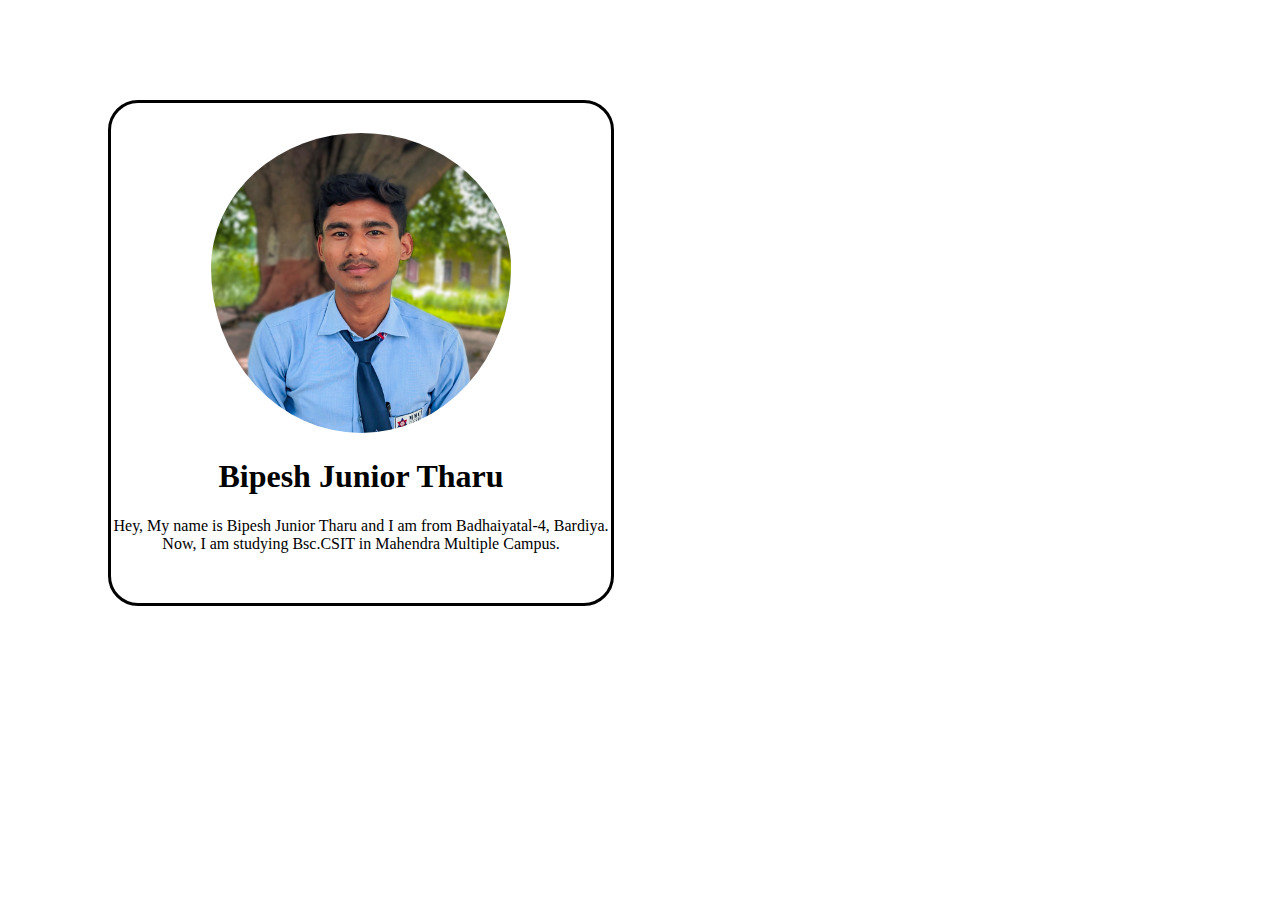
<file: Project1:PersonalProfileCard/index.html>
<!DOCTYPE html>
<html lang="en">
<head>
  <meta charset="UTF-8">
  <meta name="viewport" content="width=device-width, initial-scale=1.0">
  <title>Personal Profile Card</title>

<style>
  div{
    text-align: center;
    width: 500px;
    height: 500px;
    margin: 100px 100px;
    border: 3px black solid;
    border-radius: 30px;
  }

  #photo{
    width: 300px;
    height: 300px;
    border-radius: 50%;
    padding-top: 30px;
  }
</style>

</head>
<body>
  
<div>
  <img id="photo" src="Images/bipesh.jpg" alt="Bipesh's Photo">
  <h1 class="heading">Bipesh Junior Tharu</h1>
  <p class="Bio">Hey, My name is Bipesh Junior Tharu and I am from Badhaiyatal-4, Bardiya. Now, I am studying Bsc.CSIT in Mahendra Multiple Campus.</p>

</div>

</body>
</html>
</file>
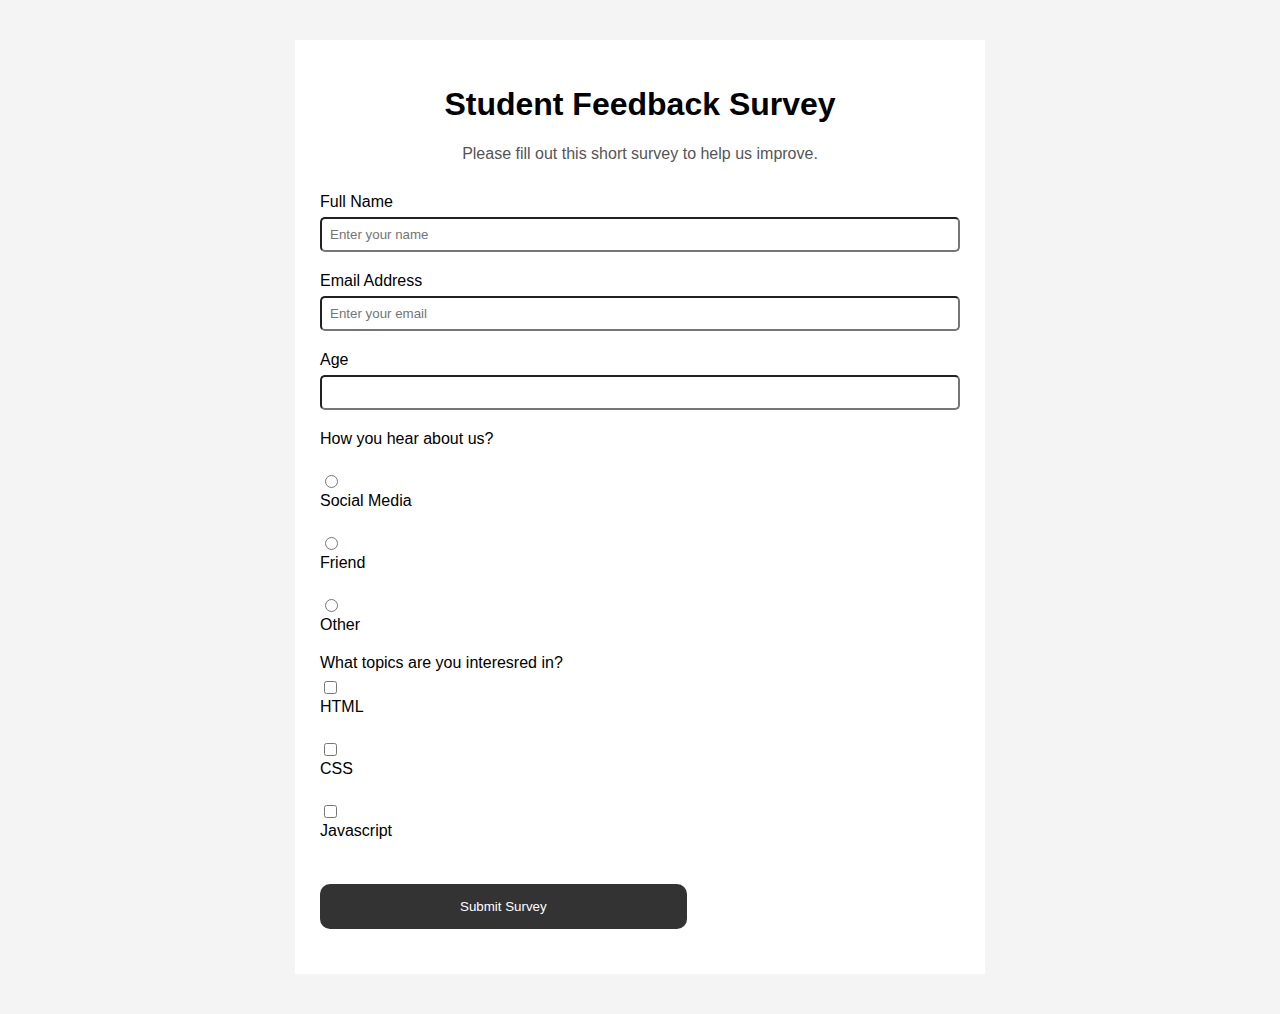
<file: Project4/index.html>
<!DOCTYPE html>
<html lang="en">
<head>
  <meta charset="UTF-8">
  <meta name="viewport" content="width=device-width, initial-scale=1.0">
  <title>Survey Form</title>
  <link rel="stylesheet" href="style.css">
</head>
<body>

  <div class="container">
    <h1>Student Feedback Survey</h1>
    <p class="description">
      Please fill out this short survey to help us improve.
    </p>

    <form>

      <!-- Name -->
      <div class="form-group">
        <label for="name">Full Name</label>
        <input 
          type="text" 
          id="name" 
          name="name" 
          placeholder="Enter your name"
          required
        >
      </div>

      <!-- Email -->
      <div class="form-group">
        <label for="email">Email Address</label>
        <input 
          type="email" 
          id="email" 
          name="email"
          placeholder="Enter your email"
          required
        >
      </div>

      <!-- Age -->
      <div class="form-group">
        <label for="age">Age</label>
        <input 
          type="number" 
          id="age" 
          name="age"
          min="10"
          max="100"
        >
      </div>

  <div>

    <!-- Radio Buttons -->
    <div class="form-group">
      <label>How you hear about us?</label> <br>

      <input type="radio" id="social" name="source" required>
      <label for="social">Social Media</label> <br>
      
      <input type="radio" name="source" id="friend">
      <label for="friend">Friend</label> <br>

      <input type="radio" name="source" id="other">
      <label for="other">Other</label>
  </div>

  <!-- Checkboxes -->
   <div class="form-group">
    <label>What topics are you interesred in?</label>

    <input type="checkbox" name="topic" id="html">
    <label for="html">HTML</label> <br>

    <input type="checkbox" name="topic" id="css">
    <label for="css">CSS</label> <br>

    <input type="checkbox" name="topic" id="javascript">
    <label for="javascript">Javascript</label> <br>
   </div>

   <!-- Submit Button -->
    <div class="form-group">
      <button type="submit">Submit Survey</button>
    </div>
 </form>
</div>
  
</body>
</html>
</file>
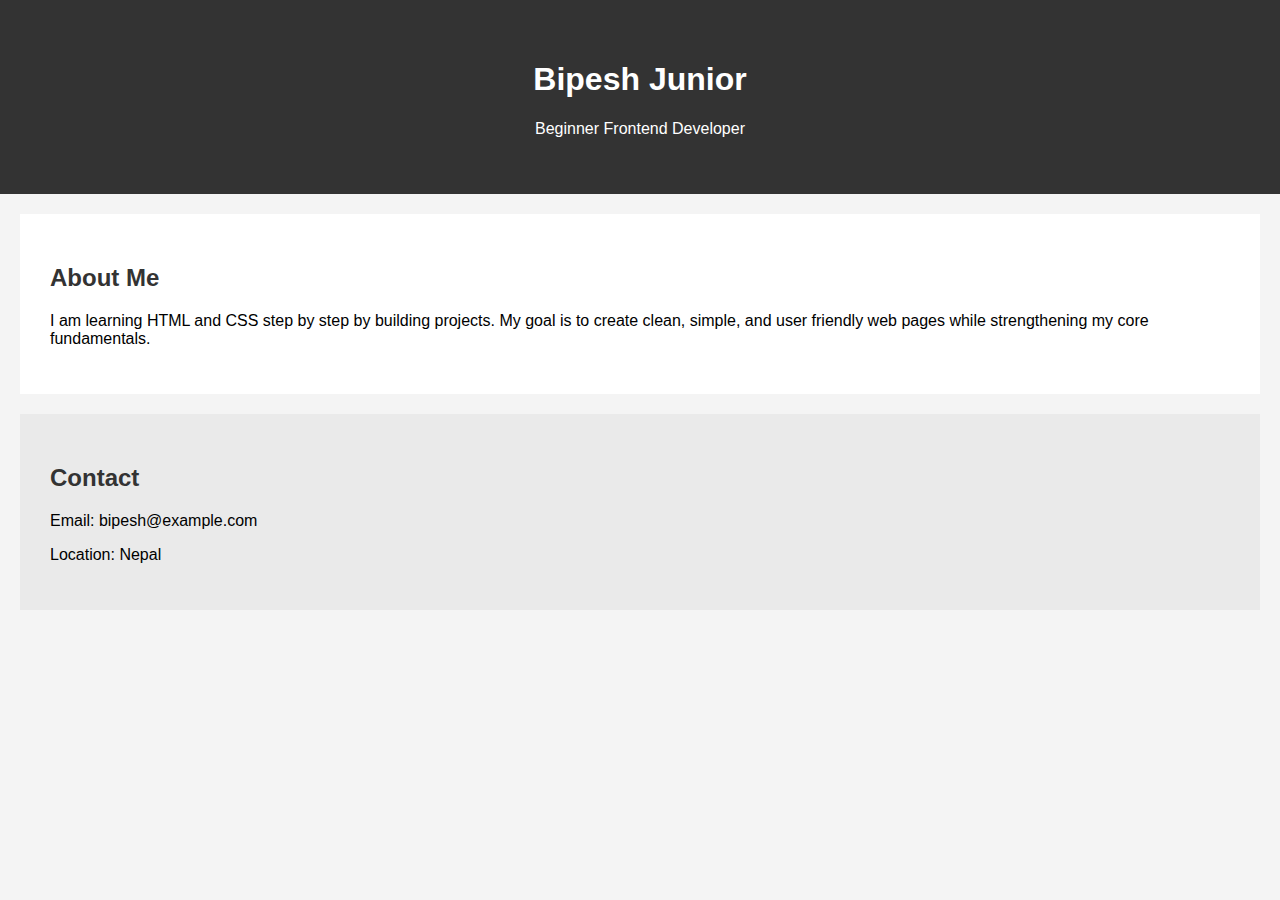
<file: Project5/index.html>
<!DOCTYPE html>
<html lang="en">
<head>
  <meta charset="UTF-8">
  <meta name="viewport" content="width=device-width, initial-scale=1.0">
  <title>Basic Portfolio</title>
  <link rel="stylesheet" href="style.css">
</head>
<body>
  
 <!-- Header Section -->
  <div class="header">
    <h1>Bipesh Junior</h1>
    <p class="tagline">Beginner Frontend Developer</p>
  </div>

  <!-- About Section -->
  <div class="about">
    <h2>About Me</h2>
    <p>
      I am learning HTML and CSS step by step by building projects.
      My goal is to create clean, simple, and user friendly web pages
      while strengthening my core fundamentals.
    </p>
  </div>

  <!-- Contact Section -->
  <div class="contact">
    <h2>Contact</h2>
    <p>Email: bipesh@example.com</p>
    <p>Location: Nepal</p>
  </div>

</body>
</html>
</file>
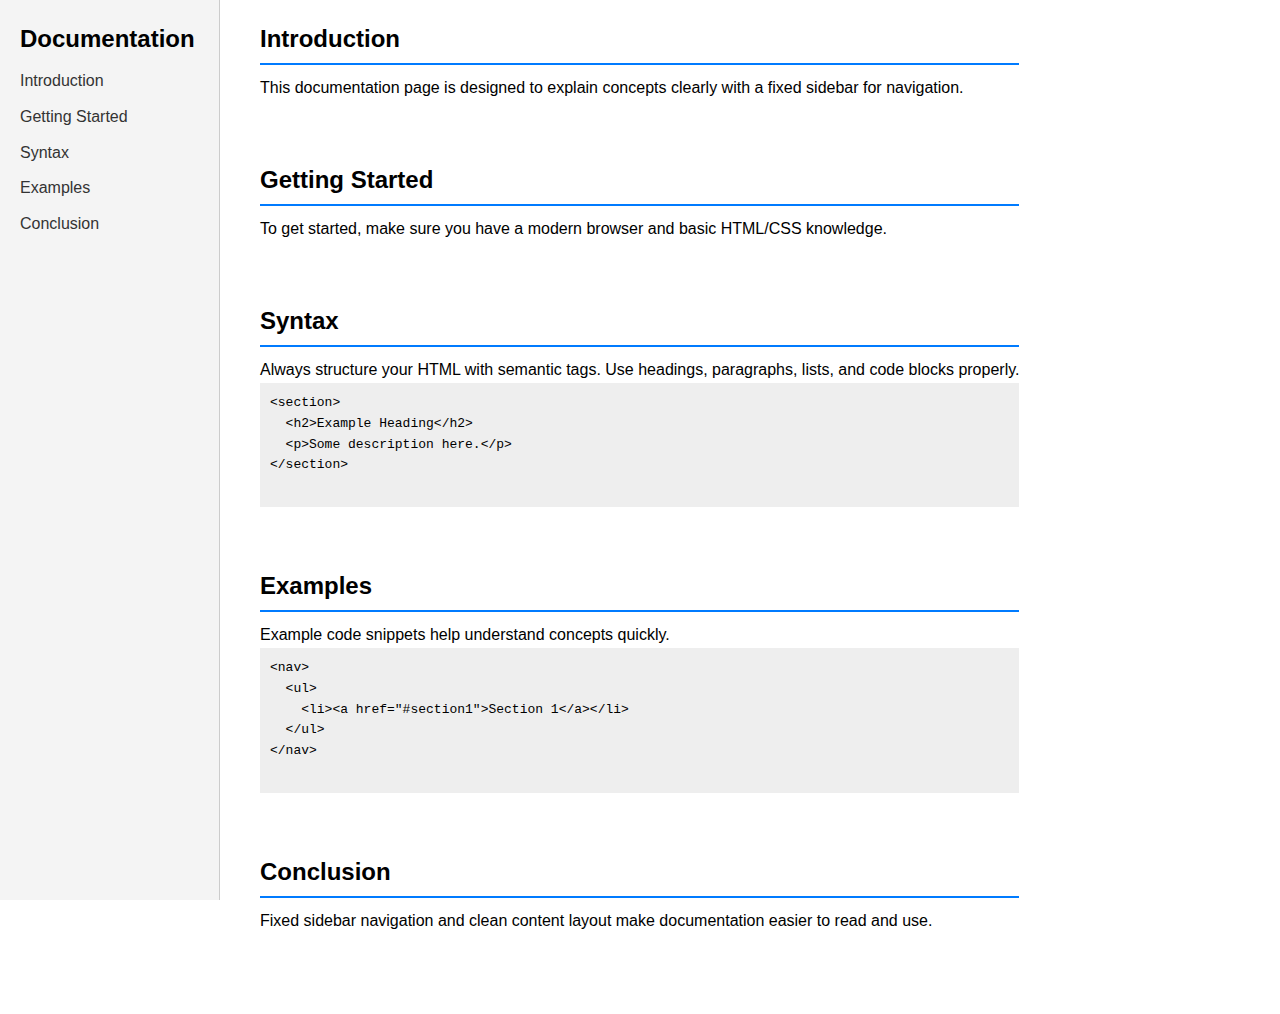
<file: Project6/index.html>
<!DOCTYPE html>
<html lang="en">
<head>
  <meta charset="UTF-8">
  <meta name="viewport" content="width=device-width, initial-scale=1.0">
  <title>Technical Documentation Page</title>
  <link rel="stylesheet" href="style.css">
</head>
<body>
  
   <!-- Sidebar navigation -->
  <nav>
    <h2>Documentation</h2>
    <ul>
      <li><a href="#introduction">Introduction</a></li>
      <li><a href="#getting-started">Getting Started</a></li>
      <li><a href="#syntax">Syntax</a></li>
      <li><a href="#examples">Examples</a></li>
      <li><a href="#conclusion">Conclusion</a></li>
    </ul>
  </nav>

  <!-- Main content -->
  <main>
    <section id="introduction">
      <h2>Introduction</h2>
      <p>This documentation page is designed to explain concepts clearly with a fixed sidebar for navigation.</p>
    </section>

    <section id="getting-started">
      <h2>Getting Started</h2>
      <p>To get started, make sure you have a modern browser and basic HTML/CSS knowledge.</p>
    </section>

    <section id="syntax">
      <h2>Syntax</h2>
      <p>Always structure your HTML with semantic tags. Use headings, paragraphs, lists, and code blocks properly.</p>
      <pre>
&lt;section&gt;
  &lt;h2&gt;Example Heading&lt;/h2&gt;
  &lt;p&gt;Some description here.&lt;/p&gt;
&lt;/section&gt;
      </pre>
    </section>

    <section id="examples">
      <h2>Examples</h2>
      <p>Example code snippets help understand concepts quickly.</p>
      <pre>
&lt;nav&gt;
  &lt;ul&gt;
    &lt;li&gt;&lt;a href="#section1"&gt;Section 1&lt;/a&gt;&lt;/li&gt;
  &lt;/ul&gt;
&lt;/nav&gt;
      </pre>
    </section>

    <section id="conclusion">
      <h2>Conclusion</h2>
      <p>Fixed sidebar navigation and clean content layout make documentation easier to read and use.</p>
    </section>
  </main>

</body>
</html>
</file>
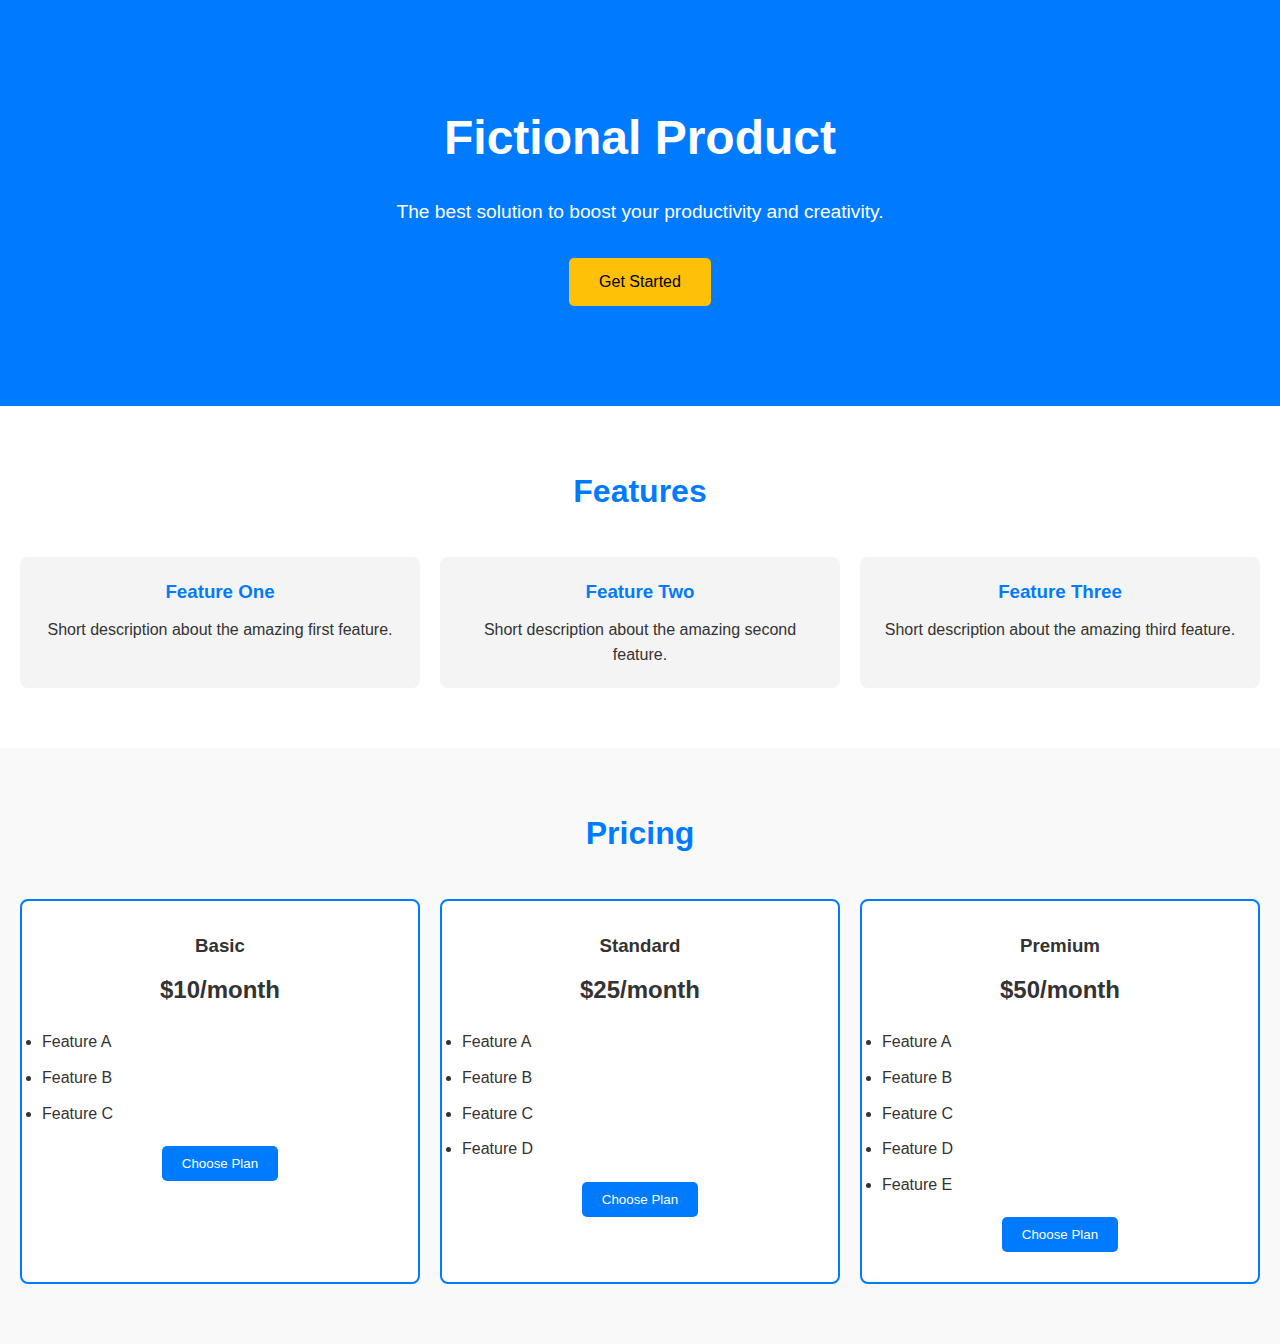
<file: Project7/index.html>
<!DOCTYPE html>
<html lang="en">
<head>
  <meta charset="UTF-8">
  <meta name="viewport" content="width=device-width, initial-scale=1.0">
  <title>Product Landing Page</title>
  <link rel="stylesheet" href="style.css">
</head>
<body>

    <!-- Hero Section -->
  <header>
    <h1>Fictional Product</h1>
    <p>The best solution to boost your productivity and creativity.</p>
    <button class="cta-btn">Get Started</button>
  </header>

  <!-- Features Section -->
  <section class="features">
    <h2>Features</h2>
    <div class="feature-cards">
      <div class="feature-card">
        <h3>Feature One</h3>
        <p>Short description about the amazing first feature.</p>
      </div>
      <div class="feature-card">
        <h3>Feature Two</h3>
        <p>Short description about the amazing second feature.</p>
      </div>
      <div class="feature-card">
        <h3>Feature Three</h3>
        <p>Short description about the amazing third feature.</p>
      </div>
    </div>
  </section>

  <!-- Pricing Section -->
  <section class="pricing">
    <h2>Pricing</h2>
    <div class="pricing-cards">
      <div class="pricing-card">
        <h3>Basic</h3>
        <p>$10/month</p>
        <ul>
          <li>Feature A</li>
          <li>Feature B</li>
          <li>Feature C</li>
        </ul>
        <button class="cta-btn">Choose Plan</button>
      </div>
      <div class="pricing-card">
        <h3>Standard</h3>
        <p>$25/month</p>
        <ul>
          <li>Feature A</li>
          <li>Feature B</li>
          <li>Feature C</li>
          <li>Feature D</li>
        </ul>
        <button class="cta-btn">Choose Plan</button>
      </div>
      <div class="pricing-card">
        <h3>Premium</h3>
        <p>$50/month</p>
        <ul>
          <li>Feature A</li>
          <li>Feature B</li>
          <li>Feature C</li>
          <li>Feature D</li>
          <li>Feature E</li>
        </ul>
        <button class="cta-btn">Choose Plan</button>
      </div>
    </div>
  </section>

</body>
</html>
</file>
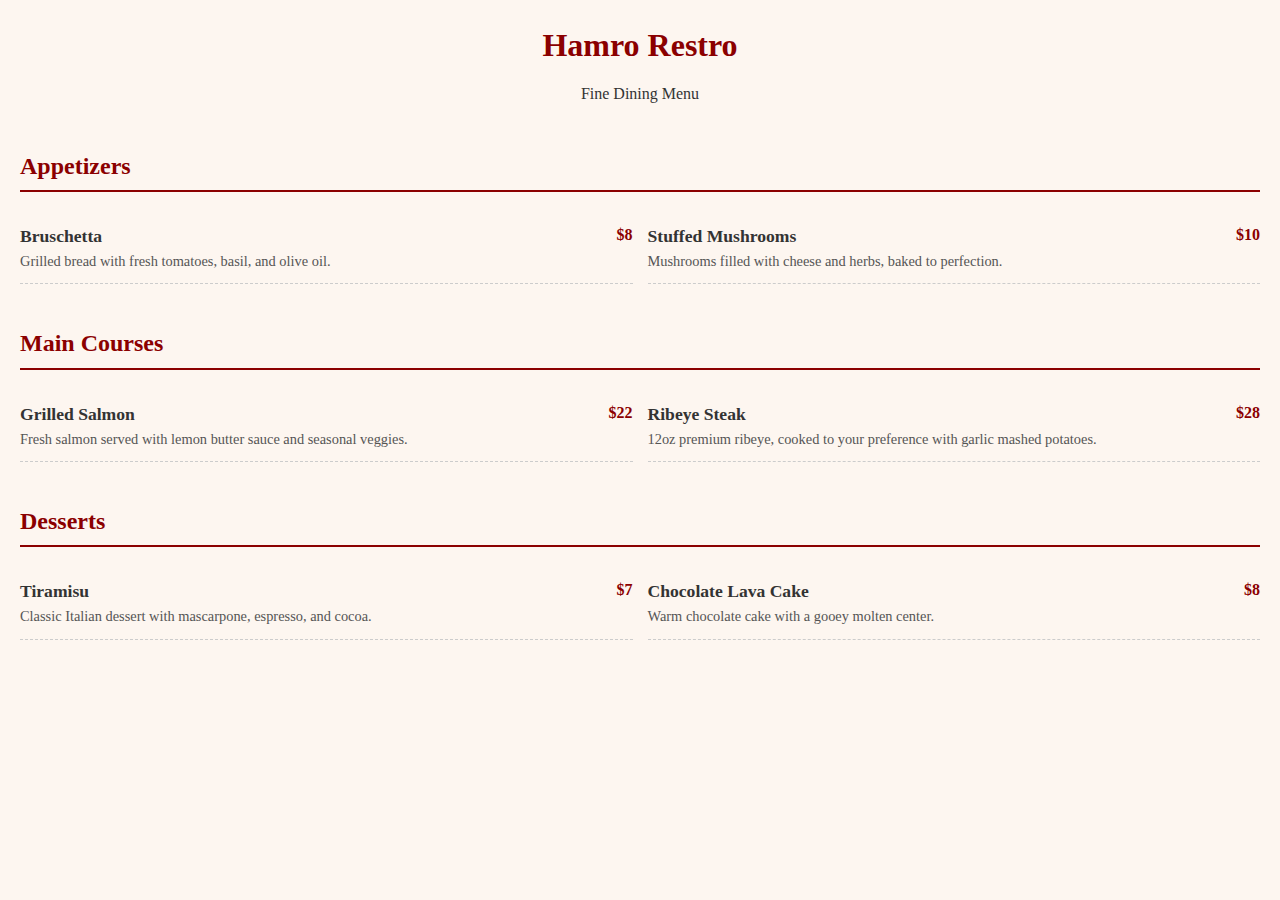
<file: Project8/index.html>
<!DOCTYPE html>
<html lang="en">
<head>
  <meta charset="UTF-8">
  <meta name="viewport" content="width=device-width, initial-scale=1.0">
  <title>Restaurant Menu</title>
  <link rel="stylesheet" href="sttyle.css">
</head>
<body>
  
  
  <!-- Header -->
  <header>
    <h1>Hamro Restro</h1>
    <p style="text-align:center; margin-bottom:30px;">Fine Dining Menu</p>
  </header>

  <!-- Appetizers -->
  <section>
    <h2>Appetizers</h2>
    <div class="menu-category">
      <div class="menu-item">
        <div>
          <div class="item-name">Bruschetta</div>
          <div class="item-description">Grilled bread with fresh tomatoes, basil, and olive oil.</div>
        </div>
        <div class="item-price">$8</div>
      </div>

      <div class="menu-item">
        <div>
          <div class="item-name">Stuffed Mushrooms</div>
          <div class="item-description">Mushrooms filled with cheese and herbs, baked to perfection.</div>
        </div>
        <div class="item-price">$10</div>
      </div>
    </div>
  </section>

  <!-- Main Courses -->
  <section>
    <h2>Main Courses</h2>
    <div class="menu-category">
      <div class="menu-item">
        <div>
          <div class="item-name">Grilled Salmon</div>
          <div class="item-description">Fresh salmon served with lemon butter sauce and seasonal veggies.</div>
        </div>
        <div class="item-price">$22</div>
      </div>

      <div class="menu-item">
        <div>
          <div class="item-name">Ribeye Steak</div>
          <div class="item-description">12oz premium ribeye, cooked to your preference with garlic mashed potatoes.</div>
        </div>
        <div class="item-price">$28</div>
      </div>
    </div>
  </section>

  <!-- Desserts -->
  <section>
    <h2>Desserts</h2>
    <div class="menu-category">
      <div class="menu-item">
        <div>
          <div class="item-name">Tiramisu</div>
          <div class="item-description">Classic Italian dessert with mascarpone, espresso, and cocoa.</div>
        </div>
        <div class="item-price">$7</div>
      </div>

      <div class="menu-item">
        <div>
          <div class="item-name">Chocolate Lava Cake</div>
          <div class="item-description">Warm chocolate cake with a gooey molten center.</div>
        </div>
        <div class="item-price">$8</div>
      </div>
    </div>
  </section>



</body>
</html>
</file>
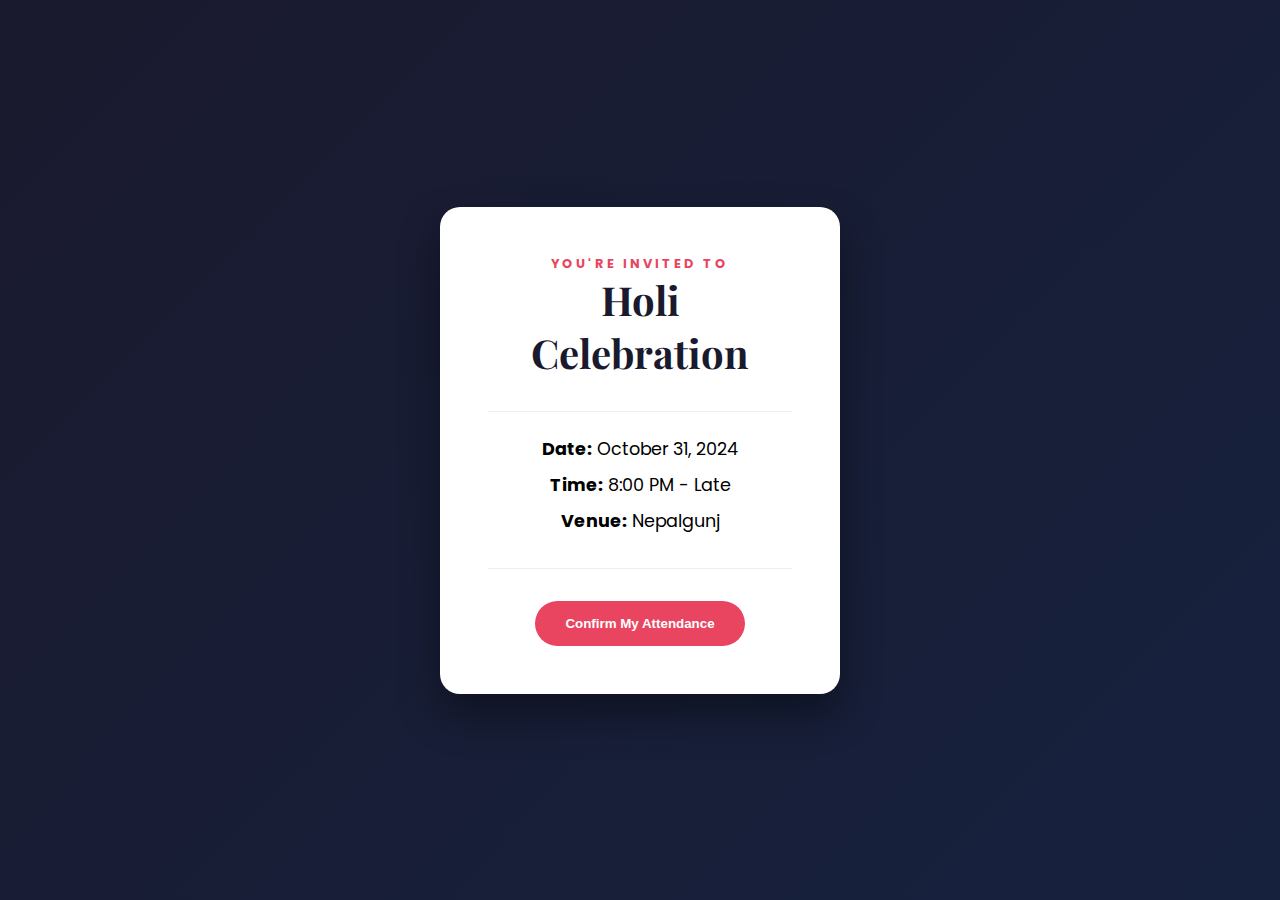
<file: Project9/index.html>
<!DOCTYPE html>
<html lang="en">
<head>
    <meta charset="UTF-8">
    <meta name="viewport" content="width=device-width, initial-scale=1.0">
    <title>Event Invitation</title>
    <link href="https://fonts.googleapis.com/css2?family=Playfair+Display:wght@700&family=Poppins:wght@300;400&display=swap" rel="stylesheet">
    <link rel="stylesheet" href="style.css">
</head>
<body>

    <article class="invitation-card">
        <header>
            <p class="subtitle">You're Invited To</p>
            <h1>Holi Celebration</h1>
        </header>

        <section class="details">
            <div class="info-block">
                <strong>Date:</strong> <span>October 31, 2024</span>
            </div>
            <div class="info-block">
                <strong>Time:</strong> <span>8:00 PM - Late</span>
            </div>
            <div class="info-block">
                <strong>Venue:</strong> <span>Nepalgunj</span>
            </div>
        </section>

        <footer class="rsvp-section">
            <button class="rsvp-btn">Confirm My Attendance</button>
        </footer>
    </article>

</body>
</html>
</file>
<file: Project4/style.css>
body {
  margin: 0;
  background-color: #f4f4f4;
  font-family: Arial, Helvetica, sans-serif;
}

.container {
  width: 50%;
  margin: 40px auto;
  background-color: #ffffff;
  padding: 25px;
}

h1 {
  text-align: center;
}

.description {
  text-align: center;
  margin-bottom: 30px;
  color: #555;
}

.form-group {
  margin-bottom: 20px;
}

label {
  display: block;
  margin-bottom: 6px;
}

input[type="text"],
input[type="email"],
input[type="number"] {
  width: 100%;
  padding: 8px;
  box-sizing: border-box;
  border-radius: 5px;
}

button {
  padding: 15px 140px;
  background-color: #333;
  color: white;
  border: none;
  cursor: pointer;
  border-radius: 10px;
}

button:hover {
  background-color: #424040;
}
</file>
<file: Project5/style.css>
body {
  margin: 0;
  font-family: Arial, sans-serif;
  background-color: #f4f4f4;
}

.header {
  background-color: #333;
  color: white;
  text-align: center;
  padding: 40px 20px;
}

.tagline {
  font-size: 16px;
  margin-top: 10px;
}

.about {
  background-color: #ffffff;
  padding: 30px;
  margin: 20px;
}

.about h2 {
  color: #333;
}

.contact {
  background-color: #eaeaea;
  padding: 30px;
  margin: 20px;
}

.contact h2 {
  color: #333;
}
</file>
<file: Project7/style.css>
* {
      margin: 0;
      padding: 0;
      box-sizing: border-box;
    }

    body {
      font-family: Arial, sans-serif;
      line-height: 1.6;
      color: #333;
    }

    a {
      text-decoration: none;
      color: inherit;
    }

    button {
      cursor: pointer;
    }

    /* Hero Section */
    header {
      background-color: #007BFF;
      color: white;
      text-align: center;
      padding: 100px 20px;
    }

    header h1 {
      font-size: 3rem;
      margin-bottom: 20px;
    }

    header p {
      font-size: 1.2rem;
      margin-bottom: 30px;
    }

    header .cta-btn {
      background-color: #FFC107;
      border: none;
      padding: 15px 30px;
      font-size: 1rem;
      border-radius: 5px;
      transition: all 0.3s;
    }

    header .cta-btn:hover {
      background-color: #e6b800;
      transform: scale(1.05);
    }

    /* Features Section */
    section.features {
      padding: 60px 20px;
      text-align: center;
    }

    section.features h2 {
      margin-bottom: 40px;
      font-size: 2rem;
      color: #007BFF;
    }

    .feature-cards {
      display: flex;
      justify-content: space-between;
      flex-wrap: wrap;
      gap: 20px;
    }

    .feature-card {
      background-color: #f4f4f4;
      flex: 1 1 200px;
      padding: 20px;
      border-radius: 8px;
      transition: transform 0.3s, box-shadow 0.3s;
    }

    .feature-card:hover {
      transform: translateY(-5px);
      box-shadow: 0 4px 12px rgba(0,0,0,0.15);
    }

    .feature-card h3 {
      margin-bottom: 10px;
      color: #007BFF;
    }

    /* Pricing Section */
    section.pricing {
      padding: 60px 20px;
      background-color: #f9f9f9;
      text-align: center;
    }

    section.pricing h2 {
      margin-bottom: 40px;
      font-size: 2rem;
      color: #007BFF;
    }

    .pricing-cards {
      display: flex;
      justify-content: center;
      flex-wrap: wrap;
      gap: 20px;
    }

    .pricing-card {
      background-color: white;
      flex: 1 1 250px;
      border: 2px solid #007BFF;
      border-radius: 8px;
      padding: 30px 20px;
      transition: transform 0.3s, box-shadow 0.3s;
    }

    .pricing-card:hover {
      transform: translateY(-5px);
      box-shadow: 0 6px 20px rgba(0,0,0,0.2);
    }

    .pricing-card h3 {
      margin-bottom: 10px;
    }

    .pricing-card p {
      margin-bottom: 20px;
      font-size: 1.5rem;
      font-weight: bold;
    }

    .pricing-card ul {
      text-align: left;
      margin-bottom: 20px;
    }

    .pricing-card li {
      margin-bottom: 10px;
    }

    .pricing-card .cta-btn {
      background-color: #007BFF;
      color: white;
      border: none;
      padding: 10px 20px;
      border-radius: 5px;
      transition: all 0.3s;
    }

    .pricing-card .cta-btn:hover {
      background-color: #0056b3;
      transform: scale(1.05);
    }

    /* Responsive */
    @media (max-width: 768px) {
      .feature-cards, .pricing-cards {
        flex-direction: column;
        align-items: center;
      }
    }
</file>
<file: Project8/sttyle.css>
* {
      margin: 0;
      padding: 0;
      box-sizing: border-box;
    }

    body {
      font-family: 'Georgia', serif;
      background-color: #fdf6f0;
      color: #333;
      line-height: 1.6;
      padding: 20px;
    }

    h1, h2 {
      color: #8B0000;
    }

    h1 {
      text-align: center;
      margin-bottom: 10px;
    }

    h2 {
      margin-top: 40px;
      margin-bottom: 20px;
      border-bottom: 2px solid #8B0000;
      padding-bottom: 5px;
    }

    /* Menu Categories Layout */
    .menu-category {
      display: grid;
      grid-template-columns: 1fr;
      gap: 15px;
    }

    @media (min-width: 768px) {
      .menu-category {
        grid-template-columns: 1fr 1fr;
      }
    }

    /* Menu Item Layout */
    .menu-item {
      display: grid;
      grid-template-columns: 1fr auto;
      gap: 10px;
      padding: 10px 0;
      border-bottom: 1px dashed #ccc;
    }

    .menu-item .item-name {
      font-weight: bold;
      font-size: 1.1rem;
    }

    .menu-item .item-description {
      font-size: 0.9rem;
      color: #555;
      grid-column: 1 / 2;
      grid-row: 2 / 3;
    }

    .menu-item .item-price {
      justify-self: end;
      font-weight: bold;
      font-size: 1rem;
      color: #8B0000;
    }

    /* Optional: Hover effect on items */
    .menu-item:hover {
      background-color: #fff2f0;
      transition: background-color 0.3s;
    }
</file>
<file: Project9/style.css>
* {
    margin: 0;
    padding: 0;
    box-sizing: border-box; /* The Senior Dev's best friend: prevents padding from breaking width */
}

body {
    height: 100vh;
    display: flex;
    justify-content: center;
    align-items: center;
    font-family: 'Poppins', sans-serif;
    /* Gradient Background */
    background: linear-gradient(135deg, #1a1a2e 0%, #16213e 100%);
}

.invitation-card {
    background: white;
    padding: 3rem;
    border-radius: 20px;
    box-shadow: 0 20px 40px rgba(0,0,0,0.4);
    text-align: center;
    max-width: 400px;
    width: 90%;
}

h1 {
    font-family: 'Playfair Display', serif;
    font-size: 2.5rem;
    color: #1a1a2e;
    margin-bottom: 1rem;
}

.subtitle {
    text-transform: uppercase;
    letter-spacing: 3px;
    font-size: 0.8rem;
    color: #e94560;
    font-weight: 700;
}

.details {
    margin: 2rem 0;
    border-top: 1px solid #eee;
    border-bottom: 1px solid #eee;
    padding: 1.5rem 0;
}

.info-block {
    margin-bottom: 10px;
    font-size: 1.1rem;
}

.rsvp-btn {
    background: #e94560;
    color: white;
    border: none;
    padding: 15px 30px;
    border-radius: 50px;
    font-weight: bold;
    cursor: pointer;
    transition: transform 0.3s ease, background 0.3s ease;
}

.rsvp-btn:hover {
    background: #c62a47;
    transform: translateY(-3px); /* Makes it feel interactive */
}
</file>
<file: Project6/style.css>
/* Reset some default spacing */
    * {
      margin: 0;
      padding: 0;
      box-sizing: border-box;
    }

    body {
      font-family: Arial, sans-serif;
      line-height: 1.6;
      display: flex;
    }

    /* Sidebar styling */
    nav {
      position: fixed;
      left: 0;
      top: 0;
      width: 220px;
      height: 100vh;
      background-color: #f4f4f4;
      padding: 20px;
      overflow-y: auto;
      border-right: 1px solid #ccc;
    }

    nav h2 {
      margin-bottom: 10px;
    }

    nav ul {
      list-style: none;
    }

    nav ul li {
      margin-bottom: 10px;
    }

    nav ul li a {
      text-decoration: none;
      color: #333;
    }

    nav ul li a:hover {
      color: #007BFF;
    }

    /* Content styling */
    main {
      margin-left: 240px; /* same as nav width + some padding */
      padding: 20px;
      max-width: 800px;
    }

    section {
      margin-bottom: 60px;
    }

    section h2 {
      margin-bottom: 10px;
      border-bottom: 2px solid #007BFF;
      padding-bottom: 5px;
    }

    pre {
      background-color: #eee;
      padding: 10px;
      overflow-x: auto;
    }
</file>
